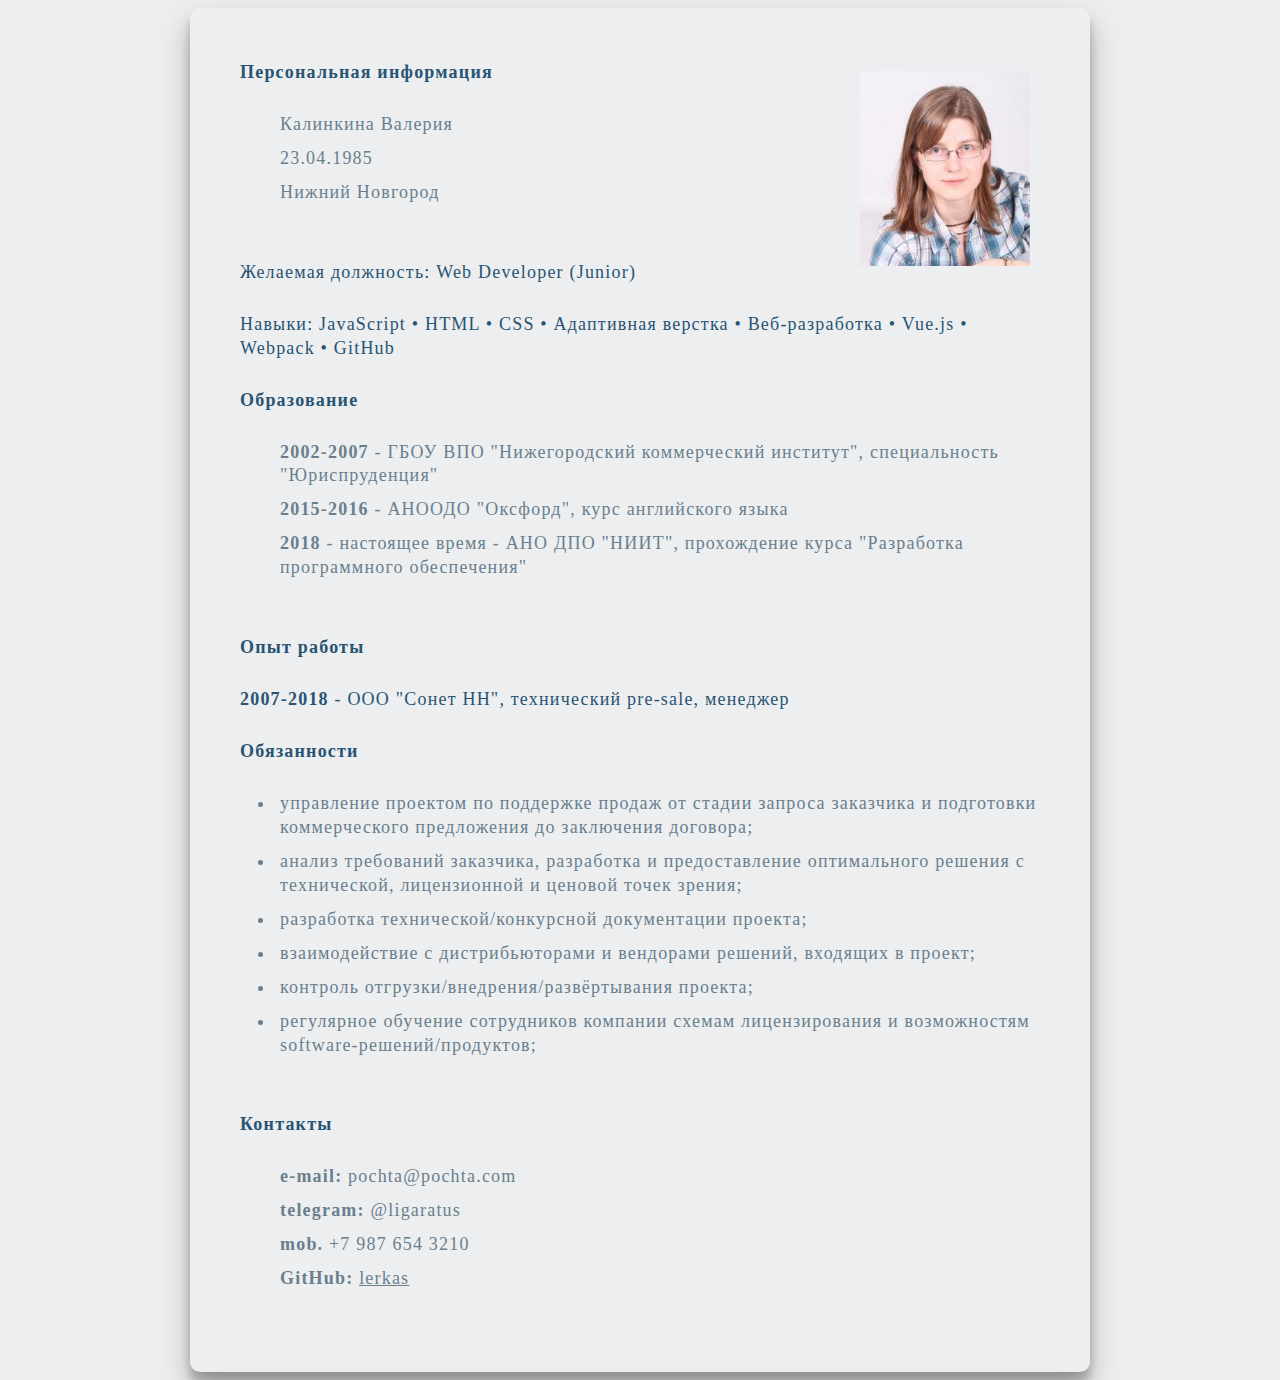
<file: HTML_CSS/index.html>
<!DOCTYPE html>
<html lang="ru">
<head>
	<meta charset="UTF-8">
	<title>Резюме</title>
	<link rel="stylesheet" type="text/css" href="style.css">
</head>
<body>
	<div class="container">
		<div class="item">
			<img src="img/IMG_0231.jpg" width="170px;" height="195px;" align="right" hspace="15" vspace="15">
			<p>
				<b>Персональная информация</b>
				<ul>
					<li>Калинкина Валерия</li>
					<li>23.04.1985</li>
					<li>Нижний Новгород</li>
				</ul>
			</p>
			<p>Желаемая должность: Web Developer (Junior)</p>
			<p>Навыки: JavaScript • HTML • CSS • Адаптивная верстка • Веб-разработка • Vue.js • Webpack • GitHub</p>
		</div>
		<div class="item">
			<p>
				<b>Образование</b>
				<ul>
					<li><b>2002-2007</b> - ГБОУ ВПО "Нижегородский коммерческий институт", специальность "Юриспруденция"</li>
					<li><b>2015-2016</b> - АНООДО "Оксфорд", курс английского языка</li>
					<li><b>2018</b> - настоящее время - АНО ДПО "НИИТ", прохождение курса "Разработка программного обеспечения"</li>
				</ul>
			</p>
		</div>
		<div class="item experience">
			<p><b>Опыт работы</b></p>
			<p><b>2007-2018</b> - ООО "Сонет НН", технический pre-sale, менеджер</p>
			<p>
				<b>Обязанности</b>
				<ul>
					<li>управление проектом по поддержке продаж от стадии запроса заказчика и подготовки коммерческого предложения до заключения договора;</li>
					<li>анализ требований заказчика, разработка и предоставление оптимального решения с технической, лицензионной и ценовой точек зрения;</li>
					<li>разработка технической/конкурсной документации проекта;</li>
					<li>взаимодействие с дистрибьюторами и вендорами решений, входящих в проект;</li>
					<li>контроль отгрузки/внедрения/развёртывания проекта;</li>
					<li>регулярное обучение сотрудников компании схемам лицензирования и возможностям software-решений/продуктов;</li>
				</ul>
			</p>
		</div>
		<div class="item contacts">
			<p>
				<b>Контакты</b>
				<ul>
					<li title="Настоящий у вас уже есть =)"><b>e-mail:</b> pochta@pochta.com</li>
					<li><b>telegram:</b>  @ligaratus</li>
					<li title="Настоящий у вас уже есть =)"><b>mob.</b> +7 987 654 3210</li>
					<li><b>GitHub:</b> <a href="https://github.com/lerkas" target="_blank">lerkas</a></li>
				</ul>
			</p>
		</div>
		<div class="item"></div>
	</div>
	
</body>
</html>
</file>
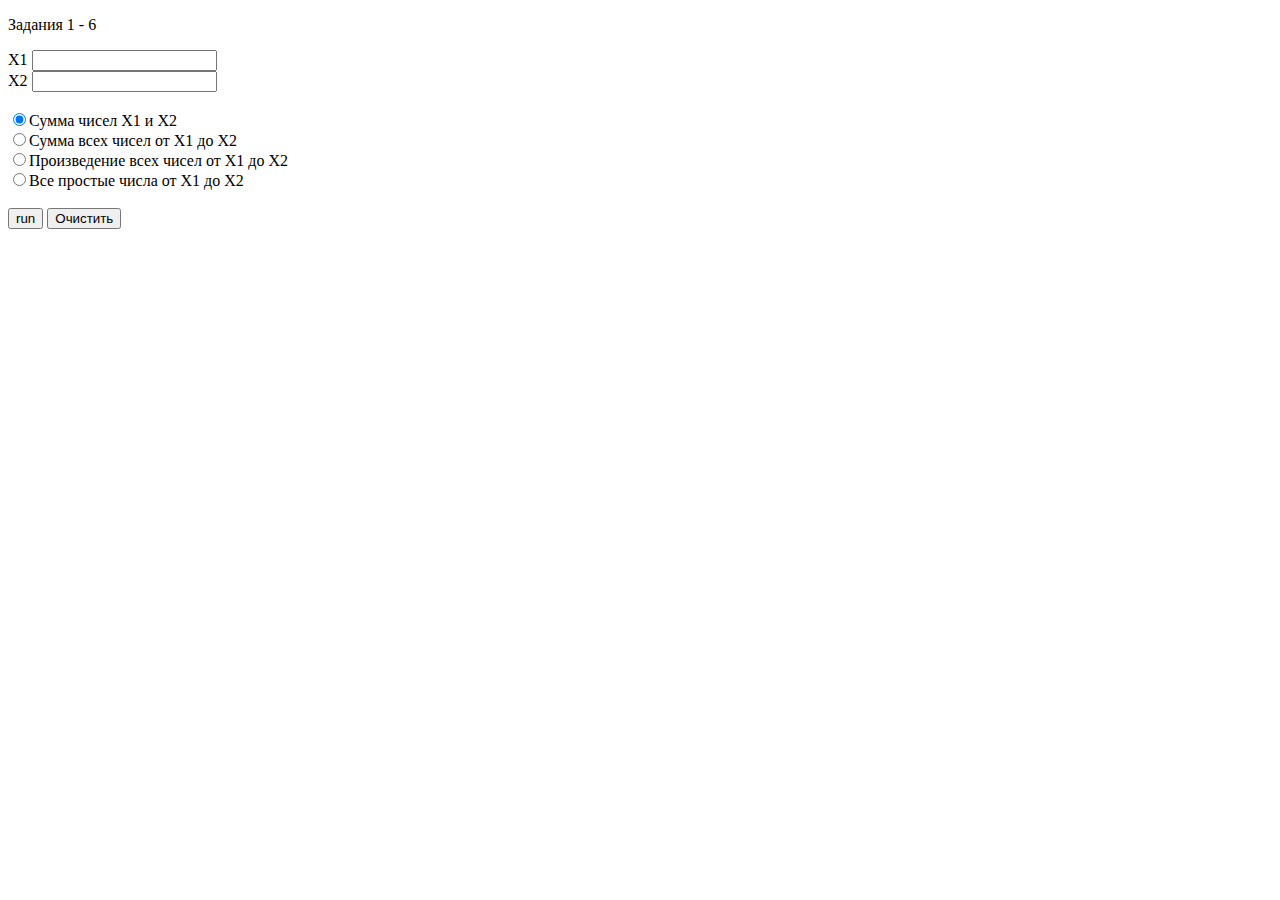
<file: JavaScript/1_6/index.html>
<!DOCTYPE html>
<html lang="ru">

<head>
    <meta charset="UTF-8">
    <meta name="viewport" content="width=device-width, initial-scale=1">
    <title>Задания 1 - 6</title>
</head>

<body>
    <p>Задания 1 - 6</p>
    X1 <input class="number" id="x1" type="number"><br>
    X2 <input class="number" id="x2" type="number"><br><br>
    <input type="radio" value="simpleSum" id="simpleSum" name="operation" checked>Сумма чисел Х1 и Х2<br>
    <input type="radio" value="sum" id="sum" name="operation">Сумма всех чисел от Х1 до Х2<br>
    <input type="radio" value="product" id="product" name="operation">Произведение всех чисел от Х1 до Х2<br>
    <input type="radio" value="primeNumber" id="primeNumber" name="operation">Все простые числа от Х1 до Х2<br><br>
    <input type="button" value="run" onclick="buttonClick()">
    <input type="button" value="Очистить" onclick="toClear()">
    <br><br>
    <div id="result"></div>
    <script type="text/javascript" src="script.js"></script>
</body>

</html>
</file>
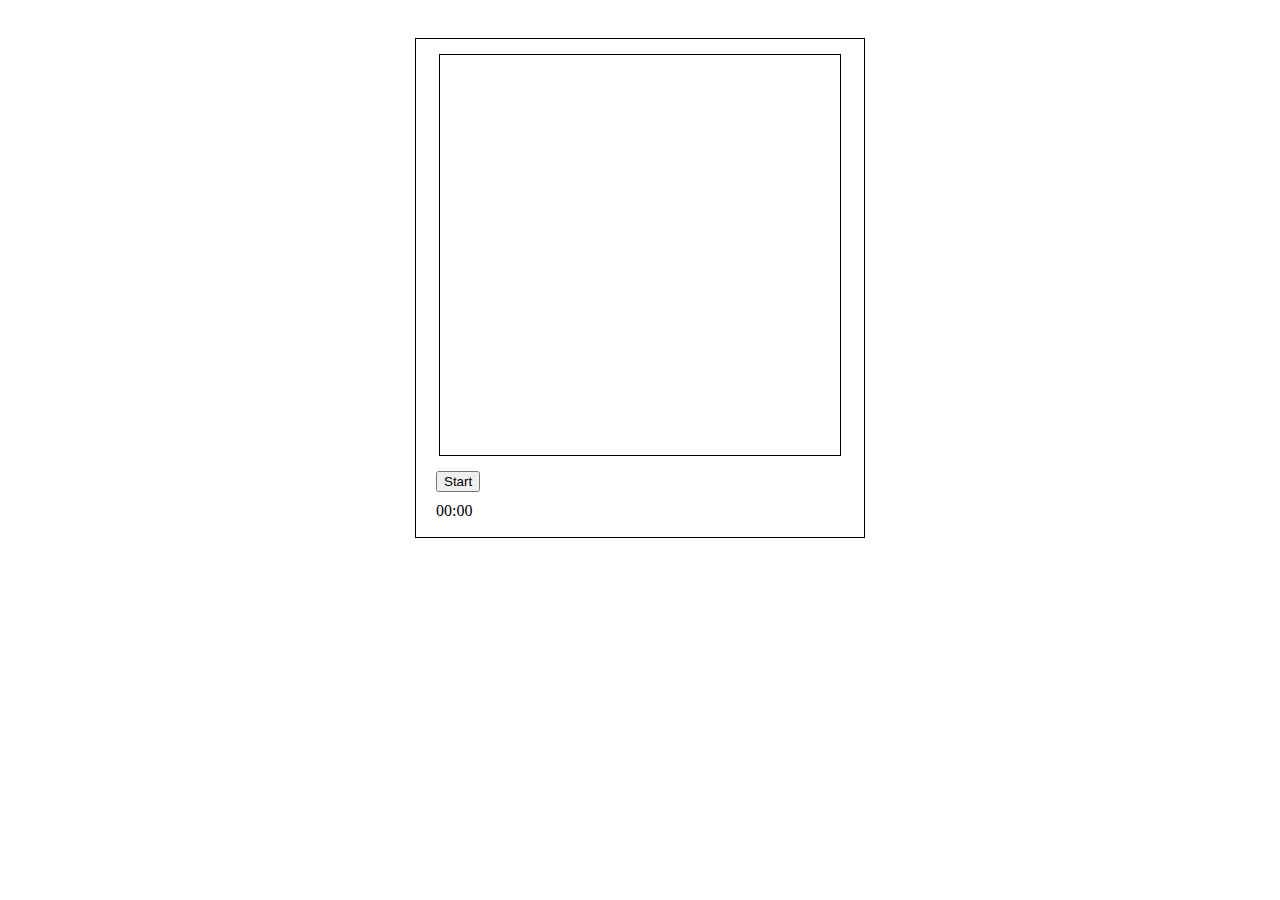
<file: JavaScript/7_game/index.html>
<!DOCTYPE html>
<html lang="ru">

<head>
    <meta charset="UTF-8">
    <meta name="viewport" content="width=device-width, initial-scale=1">
    <title>Задание 7</title>
    <link rel="stylesheet" type="text/css" href="style.css">
</head>

<body>
    <div class="container">
        <div id="board"></div>
        <button onclick="gameInit()">Start</button>
        <p><output id="timer">00:00</output></p>
    </div>
    <script type="text/javascript" src="script.js"></script>
</body>

</html>
</file>
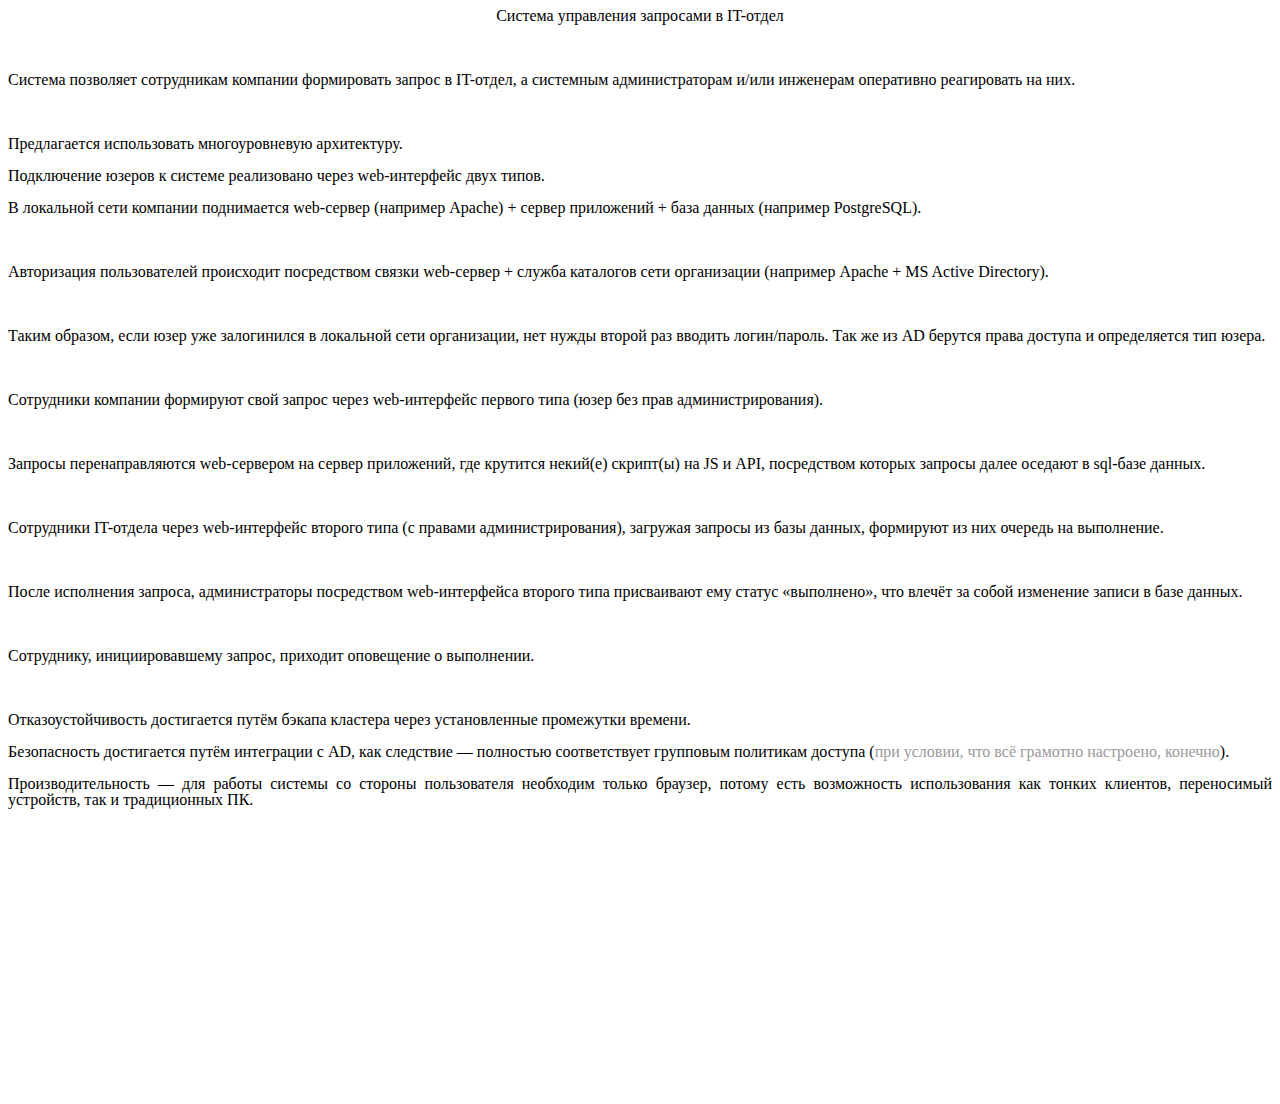
<file: Architecture/Architecture.html>
<!DOCTYPE HTML PUBLIC "-//W3C//DTD HTML 4.0 Transitional//EN">
<html>
<head>
	<meta http-equiv="content-type" content="text/html; charset=utf-8"/>
	<title></title>
	<meta name="generator" content="LibreOffice 6.0.7.3.0 (Linux)"/>
	<meta name="created" content="2019-06-15T21:41:46.062989715"/>
	<meta name="changed" content="2019-06-16T20:22:53.643665909"/>
	<style type="text/css">
		@page { margin: 2cm }
		p { margin-bottom: 0.25cm; line-height: 115% }
		a:link { so-language: zxx }
	</style>
</head>
<body lang="ru-RU" dir="ltr">
<p align="center" style="margin-bottom: 0cm; line-height: 100%">Система
управления запросами в IT-отдел</p>
<p align="center" style="margin-bottom: 0cm; line-height: 100%"><br/>

</p>
<p align="justify" style="margin-bottom: 0cm; line-height: 100%">Система
позволяет сотрудникам компании
формировать запрос в IT-отдел, а системным
администраторам и/или инженерам
оперативно реагировать на них.</p>
<p align="justify" style="margin-bottom: 0cm; line-height: 100%"><br/>

</p>
<p align="justify" style="margin-bottom: 0cm; line-height: 100%">Предлагается
использовать многоуровневую архитектуру.</p>
<p align="justify" style="margin-bottom: 0cm; line-height: 100%">Подключение
юзеров к системе реализовано через
web-интерфейс двух типов.</p>
<p align="justify" style="margin-bottom: 0cm; line-height: 100%">В
локальной сети компании поднимается
web-сервер (например Apache) + сервер приложений
+ база данных (например PostgreSQL).</p>
<p align="justify" style="margin-bottom: 0cm; line-height: 100%"><br/>

</p>
<p align="justify" style="margin-bottom: 0cm; line-height: 100%">Авторизация
пользователей происходит посредством
связки  web-сервер + служба каталогов сети
организации (например Apache + MS Active
Directory).</p>
<p align="justify" style="margin-bottom: 0cm; line-height: 100%"><br/>

</p>
<p align="justify" style="margin-bottom: 0cm; line-height: 100%">Таким
образом, если юзер уже залогинился в
локальной сети организации, нет нужды
второй раз вводить логин/пароль. Так же
из AD берутся права доступа и определяется
тип юзера.</p>
<p align="justify" style="margin-bottom: 0cm; line-height: 100%"><br/>

</p>
<p align="justify" style="margin-bottom: 0cm; line-height: 100%">Сотрудники
компании формируют свой запрос через
web-интерфейс первого типа (юзер без прав
администрирования).</p>
<p align="justify" style="margin-bottom: 0cm; line-height: 100%"><br/>

</p>
<p align="justify" style="margin-bottom: 0cm; line-height: 100%">Запросы
перенаправляются web-сервером на сервер
приложений, где крутится некий(е)
скрипт(ы) на JS и API, посредством которых
запросы далее оседают в sql-базе данных.</p>
<p align="justify" style="margin-bottom: 0cm; line-height: 100%"><br/>

</p>
<p align="justify" style="margin-bottom: 0cm; line-height: 100%">Сотрудники
IT-отдела через web-интерфейс второго типа
(с правами администрирования), загружая
запросы из базы данных, формируют из
них очередь на выполнение.</p>
<p align="justify" style="margin-bottom: 0cm; line-height: 100%"><br/>

</p>
<p align="justify" style="margin-bottom: 0cm; line-height: 100%">После
исполнения запроса, администраторы
посредством web-интерфейса второго типа
присваивают ему статус «выполнено»,
что влечёт за собой изменение записи в
базе данных.</p>
<p align="justify" style="margin-bottom: 0cm; line-height: 100%"><br/>

</p>
<p align="justify" style="margin-bottom: 0cm; line-height: 100%">Сотруднику,
инициировавшему запрос, приходит
оповещение о выполнении.</p>
<p align="justify" style="margin-bottom: 0cm; line-height: 100%"><br/>

</p>
<p align="justify" style="margin-bottom: 0cm; line-height: 100%">Отказоустойчивость
достигается путём бэкапа кластера через
установленные промежутки времени.</p>
<p align="justify" style="margin-bottom: 0cm; line-height: 100%">Безопасность
достигается путём интеграции с AD, как
следствие — полностью соответствует
групповым политикам доступа (<font color="#999999">при
условии, что всё грамотно настроено,
конечно</font>).</p>
<p align="justify" style="margin-bottom: 0cm; line-height: 100%">Производительность
— для работы системы со стороны
пользователя необходим только браузер,
потому есть возможность использования
как тонких клиентов, переносимый
устройств, так и традиционных ПК.</p>
<p style="margin-bottom: 0cm; line-height: 100%"><br/>

</p>
<p style="margin-bottom: 0cm; line-height: 100%"><br/>

</p>
<p style="margin-bottom: 0cm; line-height: 100%"><br/>

</p>
<p style="margin-bottom: 0cm; line-height: 100%"><br/>

</p>
<p style="margin-bottom: 0cm; line-height: 100%"><br/>

</p>
<p style="margin-bottom: 0cm; line-height: 100%"><br/>

</p>
<p style="margin-bottom: 0cm; line-height: 100%"><br/>

</p>
<p style="margin-bottom: 0cm; line-height: 100%"><br/>

</p>
<p style="margin-bottom: 0cm; line-height: 100%"><br/>

</p>
</body>
</html>
</file>
<file: HTML_CSS/style.css>
* {
  box-sizing: border-box;
  background: #edeef0;
}

body {
  color: #697f8e;
}

.container {
  max-width: 900px;
  margin: 0 auto;
  padding: 30px 30px;
  border-radius: 10px;
  box-shadow: 0 15px 30px rgba(0,0,0,0.25), 0 10px 10px rgba(0,0,0,0.22);
}

.item {
  text-align: center;
  width: calc(100% - 30px);
  margin: 15px;
}

p {
  font-size: 18px;
  line-height: 1.33;
  letter-spacing: 1.2px;
  text-align: left;
  color: #285473;
  padding: 5px;
}

ul li {
  font-size: 18px;
  line-height: 1.33;
  letter-spacing: 1.2px;
  text-align: left;
  padding: 5px;
  list-style: none;
}

.experience ul li {
  list-style-type: disc;
}

.contacts ul li:hover {
  cursor: pointer;
}

a {
  color: #697f8e;
}
</file>
<file: JavaScript/7_game/style.css>
* {
    box-sizing: border-box;
}

body {
    display: flex;
    justify-content: center;
    background: white;

}

.container {
    border: #000 1px solid;
    width: 450px;
    height: 500px;
    margin: 30px auto;
}

#board {
    border: #000 1px solid;
    width: 402px;
    height: 402px;
    margin: 15px auto 15px;
}

#board div {
    border: #D3D3D3 1px solid;
    width: 100px;
    height: 100px;
    float: left;
    cursor: pointer;
}

button {
    margin: 0 0 10px 20px;
}

p {
    margin: 0 0 0 20px;
}
</file>
